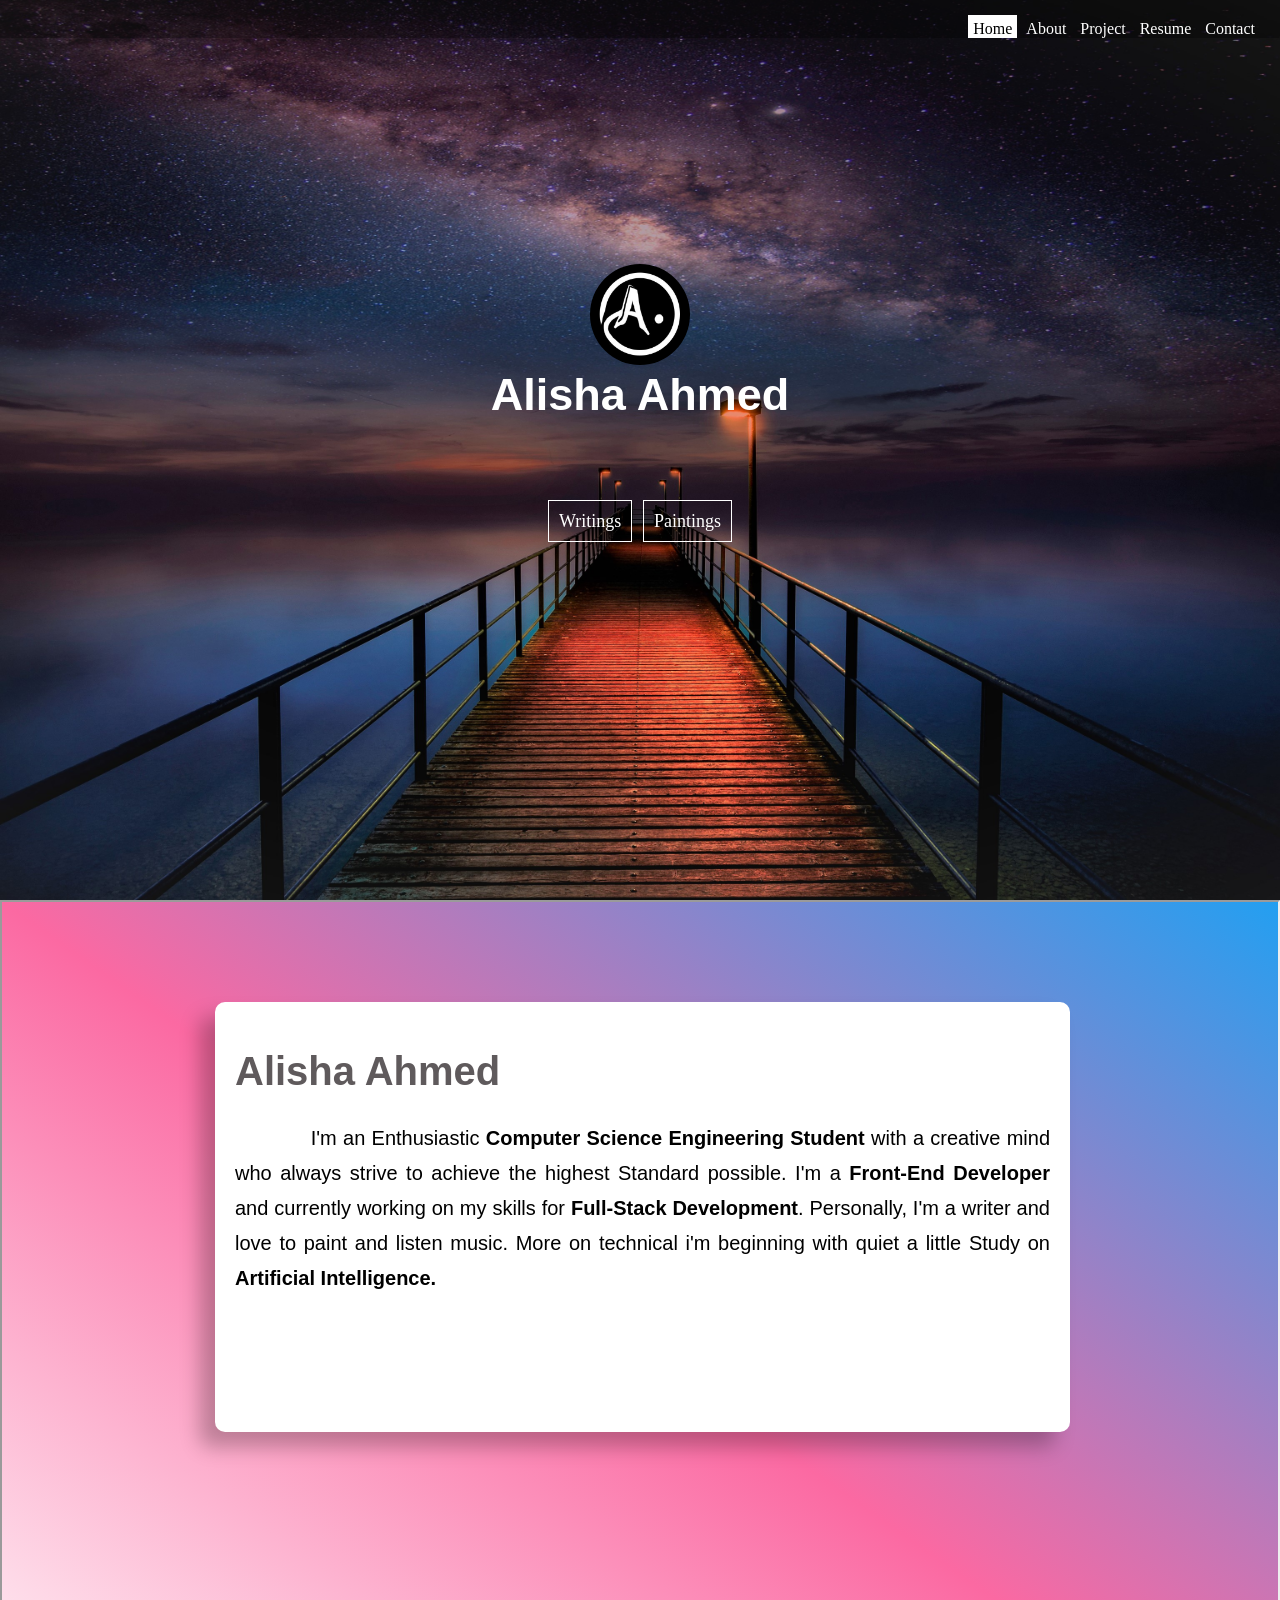
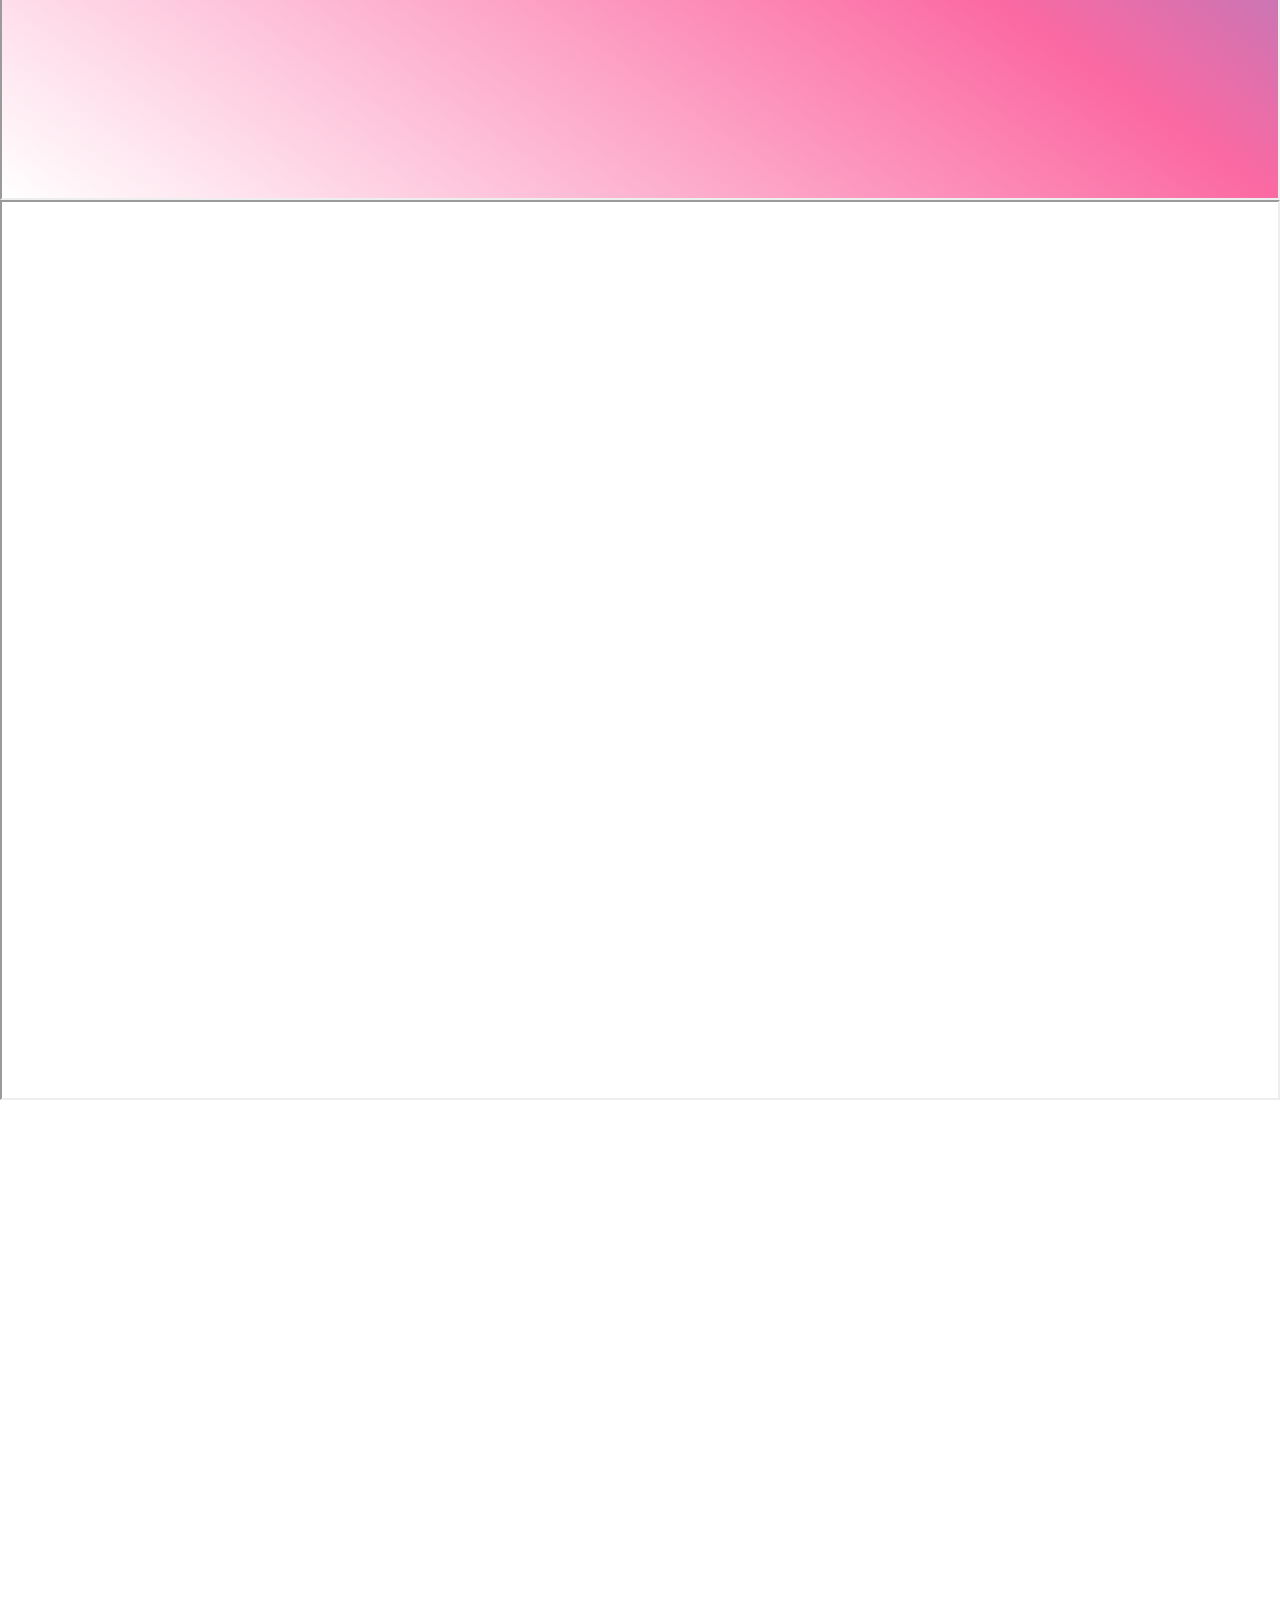
<file: index.html>
<!DOCTYPE html>
<html lang="en">
<head>
    <meta charset="UTF-8">
    <meta name="viewport" content="width=device-width, initial-scale=1.0">
    <title>Alisha Ahmed</title>
    <link rel="stylesheet" href="1.Home.css" type="text/CSS">
    <style>
        body
        {
            background-image: url("Home_Bg.jpg") ;
            background-repeat: no-repeat;
            background-size: cover;
        }
    </style>
</head>
<body>
    <div class="main">
        <ul>
            <li class="active"><a href="#1">Home</a></li>
            <li><a href="#2">About</a></li>
            <li><a href="#3">Project</a></li>
            <li><a href="#4">Resume</a></li>
            <!-- <li><a href="#5">Contact</a></li> -->
            <li><a href="5.Contact.html">Contact</a></li>
        </ul>
    </div>
    <div class="Home page" id="1">
        <div class="center">    
            <img class="logo1" src="A.Logo.jpeg">
            <h1>Alisha Ahmed</h1>
            <div class="button">
                <a href="#" class="btn0">Writings</a>
                <a href="#" class="btn1">Paintings</a>
            </div>
        </div>
    </div>
    <div class="About page" id="2">
        <iframe src="2.About.html">

        </iframe>
    </div>
    <div class="Project page" id="3">
        <iframe src="3.Project.html">
            
        </iframe>
    </div>
    <div class="Resume page" id="4"></div>
    <!-- <div class="Contact page" id="5">
        <iframe src="5.Contact.html">

        </iframe> -->
    </div>
</body>
</html>
</file>
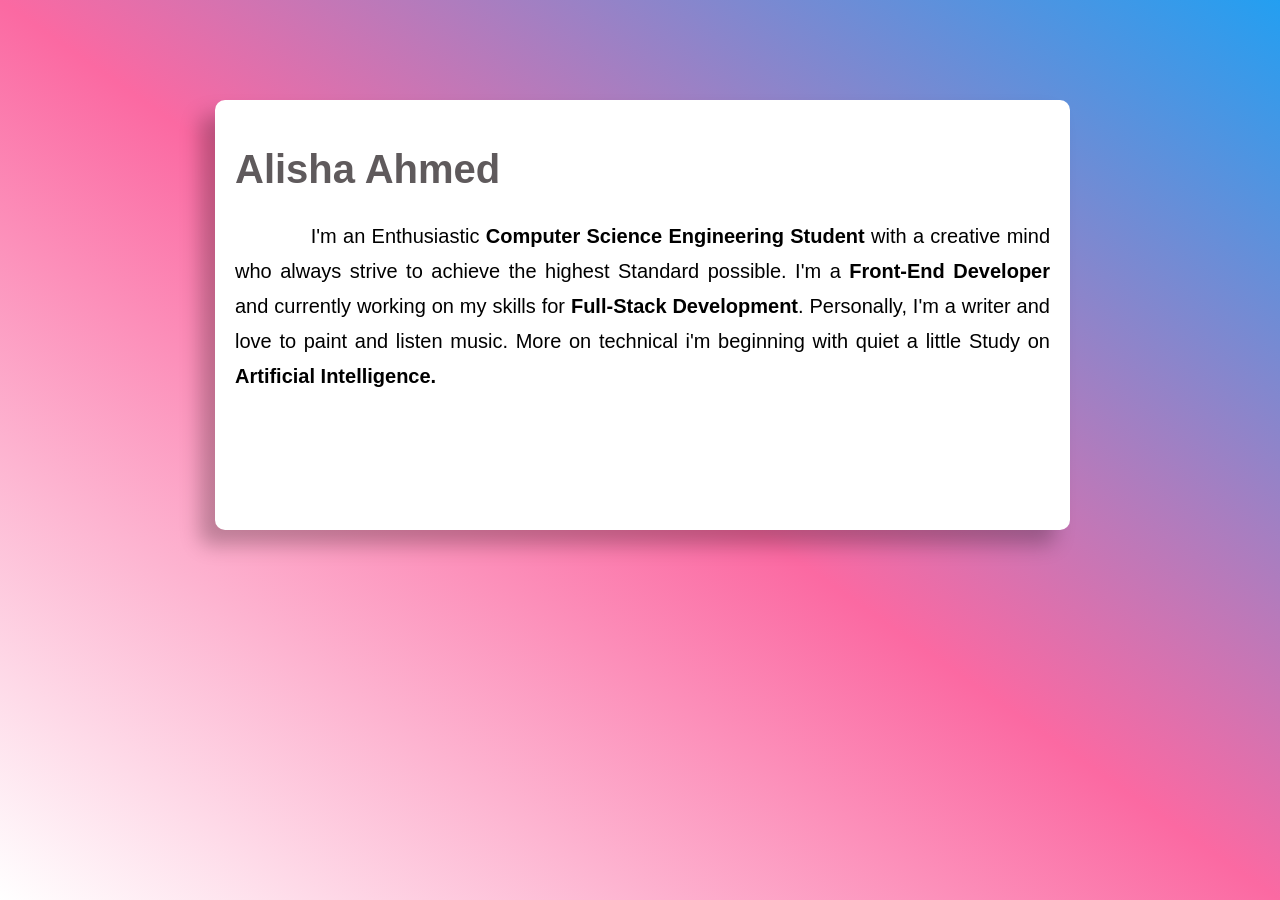
<file: 2.About.html>
<!DOCTYPE html>
<html lang="en">
<head>
    <meta charset="UTF-8">
    <meta name="viewport" content="width=device-width, initial-scale=1.0">
    <link rel="stylesheet" href="2.About.css">
    <title>Alisha Ahmed | About</title>
</head>
<body>
    <div class="Aboutwrapper">
        <div class="box">
            <h1>Alisha Ahmed</h1>
            <p>&nbsp;&nbsp;&nbsp;&nbsp;&nbsp;&nbsp;&nbsp;&nbsp;&nbsp;&nbsp;&nbsp;&nbsp;I'm an Enthusiastic <b>Computer Science Engineering Student</b> with a creative mind who always 
                strive to achieve the highest Standard possible. I'm a <b>Front-End Developer</b> and currently 
                working on my skills for <b>Full-Stack Development</b>. Personally, I'm a writer and love to 
                paint and listen music. More on technical i'm beginning with quiet a little Study on 
                <b>Artificial Intelligence.</b>
            </p>
        </div>
    </div>
</body>
</html>
</file>
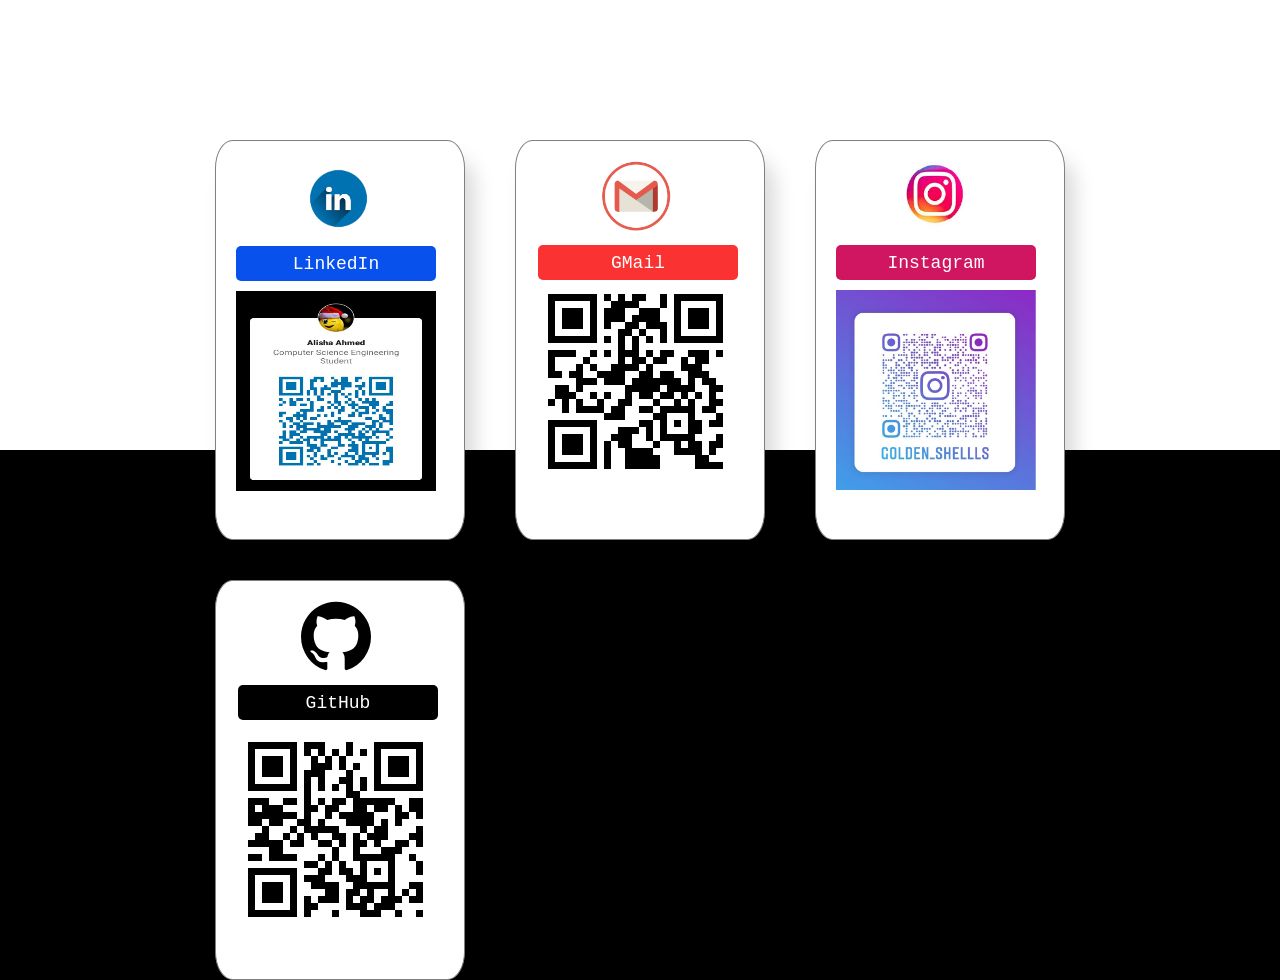
<file: 5.Contact.html>
<!DOCTYPE html>
<html lang="en">
<head>
    <meta charset="UTF-8">
    <meta name="viewport" content="width=device-width, initial-scale=1.0">
    <link rel="stylesheet" href="5.Contact.css">
    <title>Alisha Ahmed | Contact</title>
</head>
<body bgcolor="black">
    <div  class="top bottom">
            <div class="wrapper">
                
                <!-------------------------LinkedIn------------------------------>
                <div class="Linkedin">
                    <img class="logostyle" src="linkedin.png" width="75px" height="75px"/>
                    <form>
                        <input class="button Linkbutton"  type="button" onclick="location.href='https://www.linkedin.com/in/alisha-ahmed-576a44151/'" value="LinkedIn" target="_blank">
                    </form>
                    <img src="linkedin_QR.png" width="200px" height="200px">
                </div>

                <!-- -----------------------Gmail----------------------- -->
                <div class="Gmail">
                    <img class="logostyle" src="gmail.png" width="70px" height="70px"/>
                    <form action="mailto:alishaahmed2000@gmail.com">
                        <input class="button Gmailbutton" type="submit" value="GMail">
                        <img src="Gmail_QR.png" width="200px" height="200px">
                    </form>
                </div>

                <!-- -----------------------Instagram----------------------- -->
                <div class="Instagram">
                    <img class="logostyle" src="Instagram.png" width="70px" height="70px"/>
                    <form>
                        <input class="button Instabutton"  type="button" onclick="location.href='https://www.instagram.com/golden_shellls/'" value="Instagram">
                    </form>
                    <img src="Instagram_QR.png" width="200px" height="200px">
                </div>
                
                <!-- -----------------------Github----------------------- -->
                <div class="Github">
                    <img class="logostyle" src="github.svg" width="70px" height="70px"/>
                    <form>
                        <input class="button Githubbutton"  type="button" onclick="location.href='https://github.com/Alisha-Ahmed/'" value="GitHub">
                    </form>
                    <img src="Github_QR.png" width="200px" height="200px">
                </div>
            </div>
</body>
</html>
</file>
<file: 1.Home.css>
@import "2.About.css";
@import "3.Project.css";
@import "4.Resume.css";
@import "5.Contact.css";


*
{
    margin: 0;
    padding: 0;
    font-family: century Gothic ;
}

html
{
    scroll-behavior: smooth;
}

body
{
    background-image: url(2.Bg.jpg);
    background-position: center;
    background-attachment: fixed;
    background-repeat: no-repeat;
    background-size: cover;
    color:white;
    align-items: center;
}


.main
{
    position: fixed;
    width: 100%;
    text-align: right;
    background-color: rgba(0, 0, 0, 0.3);
    /* padding-bottom: 3px; */
    /* padding-top: 2px; */
    top: 0;
    overflow: hidden;
}

.page
{
    height: 100vh;
    width: 100vw;
}

iframe
{
    height: 100vh;
    width: 100vw;
}

.Home
{
    display: flex;
    justify-content: center;
    align-items: center;
}

.main ul
{
    float: right;
    list-style-type: none;
    margin: 20px 20px 0 0;
    
}

.main ul li 
{
    display: inline-block;
    
}

.main ul li a
{
    padding: 5px;
    text-decoration: none;
    color: white;
    padding: 1px solid transparent;
    transition: 0.6s ease;   
}

ul li a:hover
{
    background-color: white;
    color: #000;
}

ul li.active a 
{
    background-color: #ffffff;
    color: black;
}

.logo1 
{
    width: 100px;
    height: auto;
    border-radius: 50%;    
}

.center
{
    width: 100%;
    text-align: center;
}

.center h1
{
    color: white;
    font-size: 45px;
    
}

.button
{
    max-width: 70vw;
    max-height: 15vh;
    margin: 10vh auto;
    text-align: center;
}

.btn0,.btn1
{
    border: 1px solid white ;
    padding: 10px 10px;
    color: white;
    text-decoration: none;
    transition: 0.6s ease;
}

.btn0:hover,.btn1:hover
{
    background-color: white;
    color: black;
}

@media (max-width:600px)
{
    .button
    {
        display: flex;
        flex-wrap: wrap;
        justify-content: center;
    }
    .btn1,.btn0
    {
        margin: 10px 10px;
        width: 100px;
        display: block;
    }    
}

@media (max-width:370px)
{
    .main ul li a
    {
        padding-left: 3px;   
    }
}
</file>
<file: 2.About.css>
html
{
    box-sizing: border-box;
}
*, *:before, *:after
{
    box-sizing: inherit;
}


body
{
    background: linear-gradient(to bottom left, #239ff1, #FB69A2, white);
    background-repeat: no-repeat;
    background-position: center;
    background-attachment: fixed;
    background-size: cover;
}

/* ----------------------Wrapper/Container---------------------- */
.Aboutwrapper
{
    /* top: 1000px; */
    max-width: 900px;
    max-height: 600px;
    width: 90%;
    height: 100%;;
    font-size: 20px;
    margin: 80px auto;
    display: flex;
    flex-direction: row;
    flex-wrap: wrap;
    /* background-color: white; */
}

.box
{
    background-color: white;
    /* background-color: black; */
    width: 900px;
    height: 430px;
    /* float:left; */
    padding: 20px;
    margin: 20px;
    margin-left: 25px;
    border-radius: 10px;
    box-shadow: -15px 15px 20px rgba(0,0,0, 0.25);
    vertical-align: middle;
}

.box:hover
{
    transform: scale(1.1);
}

h1
{
    font-family: 'Segoe UI', Tahoma, Geneva, Verdana, sans-serif;
    color: #5F5A5C;
}

p
{
    font-family: 'Segoe UI', Tahoma, Geneva, Verdana, sans-serif;
    line-height: 35px;
    text-align: justify;
    align-items: stretch;
    align-content: stretch;
}

@media screen and (max-width:600px)
{
    h1
    {
        font-size: 25px;
    }
    p
    {
        font-size: 15px;
        line-height: 25px;
    }
}
</file>
<file: 5.Contact.css>
html
{
    box-sizing: border-box;
}
*, *:before, *:after
{
    box-sizing: inherit;
}

/* ------------------------double bgcolor--------------------- */
.top
{
    width: 100%;
    top: 0px;
    left: 0px;
    position: absolute;
    height: 50%;
}

.bottom
{
    background-color: white;
    width: 100%;
    bottom: 0px;
    position: absolute;
    height: 50%;
}

/* ----------------------Wrapper/Container---------------------- */
.wrapper
{
    top: 0px;
    max-width: 900px;
    width: 80%;
    height: 80%;;
    font-size: 20px;
    margin: 120px auto;
     display: flex;
    flex-direction: row;
    flex-wrap: wrap;
    /* background-color: black; */
}

/* ---------------------All 3 Boxes--------------------------- */

.Linkedin, .Instagram, .Gmail, .Github
{
    background-color: white;
    /* background-color: black; */
    width: 250px;
    height: 400px;
    float:left;
    padding: 20px;
    margin-top: 20px;
    margin-bottom: 20px;
    margin-left: 25px;
    margin-right: 25px;
    border: 0.5px solid gray;
    border-radius: 7%;
    box-shadow: 10px 20px 20px rgba(0,0,0, 0.15);
    vertical-align: middle;
    
       
}

/* ----------------------Box-Hover----------------------- */

.Linkedin:hover
{
    transform: scale(1.1);
}

.Instagram:hover
{
    transform: scale(1.1);
}

.Gmail:hover
{
    transform: scale(1.1);
}

.Github:hover
{
    transform: scale(1.1);
}
/* ------------------social media icon--------------------- */
.logostyle
{
    margin: 0 65px;
    position: relative;
}

/* --------------------Button and Style----------------- */
.button
{
    width: 200px;
    height: 35px;
    color:white;
    cursor: pointer;
    border-radius: 5px;
    border: none;
    font-family: 'Courier New', Courier, monospace;
    font-size: large;
    margin:5px auto;
}

.Linkbutton
{
    background-color: #0951ed;
    margin-bottom: 10px;
}

.Instabutton
{
    margin-top: 9px;
    margin-bottom: 10px;
    background-color: #D01561;
    
}

.Gmailbutton
{
    margin-top: 9px;
    margin-left: 2px;
    margin-bottom: 2px;
    background-color: #FA3232;
}

.Githubbutton
{
    margin-top: 9px;
    margin-left: 2px;
    margin-bottom: 10px;
    background-color: black;
}
</file>
